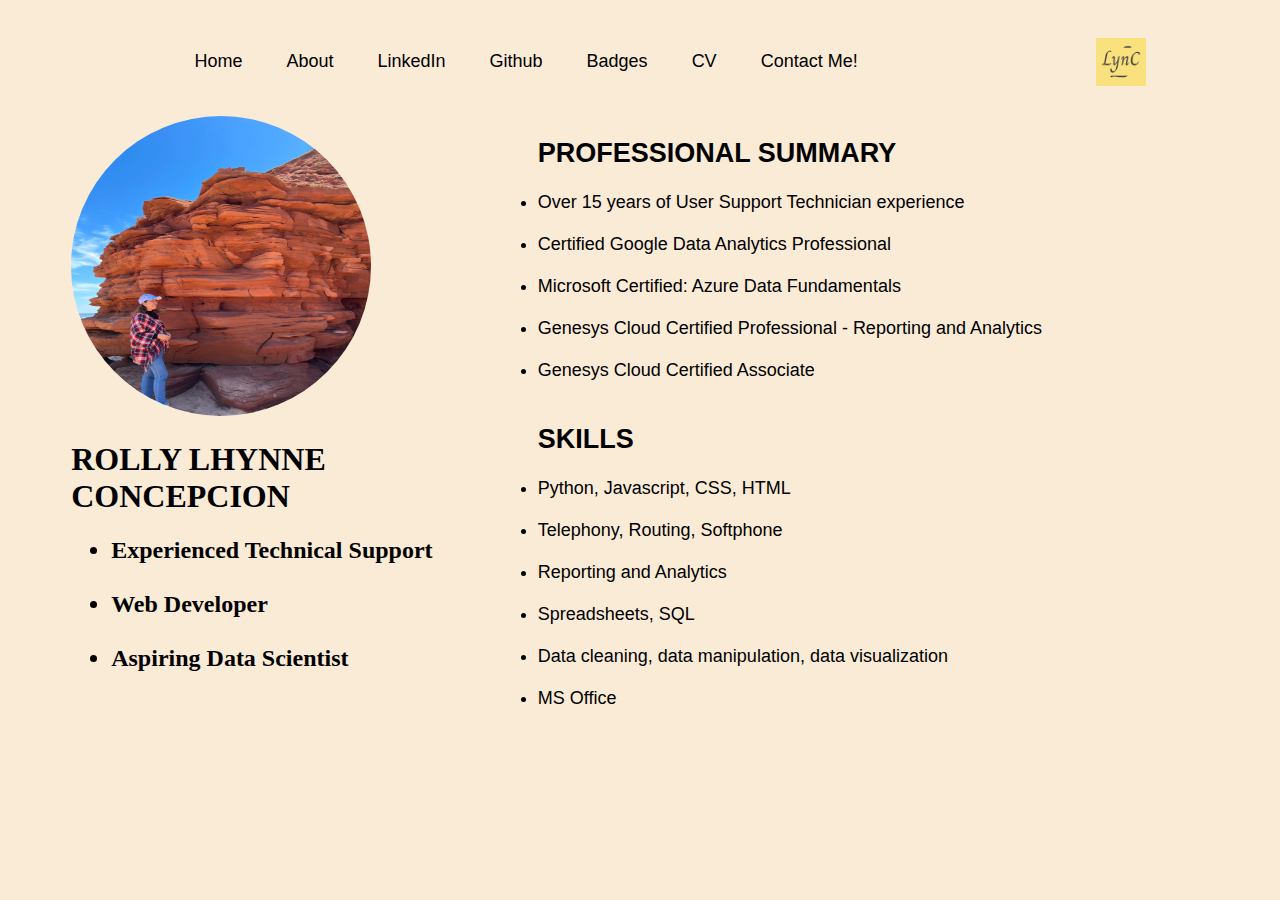
<file: index.html>
<!DOCTYPE html>


    <head>
        
        <meta charset="UTF-8">
        <meta name="viewport" content="width=device-width, initial-scale=1">
        <link rel="stylesheet" href="styles.css" />


    <body>
        <header>
            <img class="logo" src="mylogo.png" alt="logo">
            
            <nav class="menu">
                <ul class="mybutton">
                    <li><a href="index.html">Home</a></li>
                    <li><a href="about.html">About</a></li>
                    <li><a href="https://www.linkedin.com/in/lhynneconcepcion/" target="_blank">LinkedIn</a></li>
                    <li><a href="https://github.com/lhynne-c" target="_blank">Github</a></li>
                    <li><a href="https://www.credly.com/users/rollylhynne_concepcion/badges" target="_blank">Badges</a></li>
                    <li><a href="Rolly Lhynne Concepcion xx.pdf"  target="_blank" >CV</a></li>
                    <li><a href="contact.html" >Contact Me!</a></li>
                </ul>
                
        
        </header>
        
    <div class="profile_container">
        <ul>
        <h2>PROFESSIONAL SUMMARY</h2>
        
                <li>Over 15 years of User Support Technician experience</li><br>
                <li>Certified Google Data Analytics Professional</li><br>
                <li>Microsoft Certified: Azure Data Fundamentals</li><br>
                <li>Genesys Cloud Certified Professional - Reporting and Analytics</li><br>
                <li>Genesys Cloud Certified Associate</li><br>


        <h2>SKILLS</h2>

                <li>Python, Javascript, CSS, HTML</li><br>
                <li>Telephony, Routing, Softphone</li><br>
                <li>Reporting and Analytics</li><br>
                <li>Spreadsheets, SQL</li><br>
                <li>Data cleaning, data manipulation, data visualization</li><br>
                <li>MS Office</li>
            </ul>
    </div>

    

    
    <div class="leftside">
        <img class="logo1" src="lyn3.JPG" alt="Lhynne">
        <h1>ROLLY LHYNNE CONCEPCION </h1>
        <h2>
        <ul>
            <li>Experienced Technical Support</li><br>
            <li>Web Developer</li><br>
            <li>Aspiring Data Scientist</li>
        </h2>
    </div>  
    

</body>

    </head>
</file>
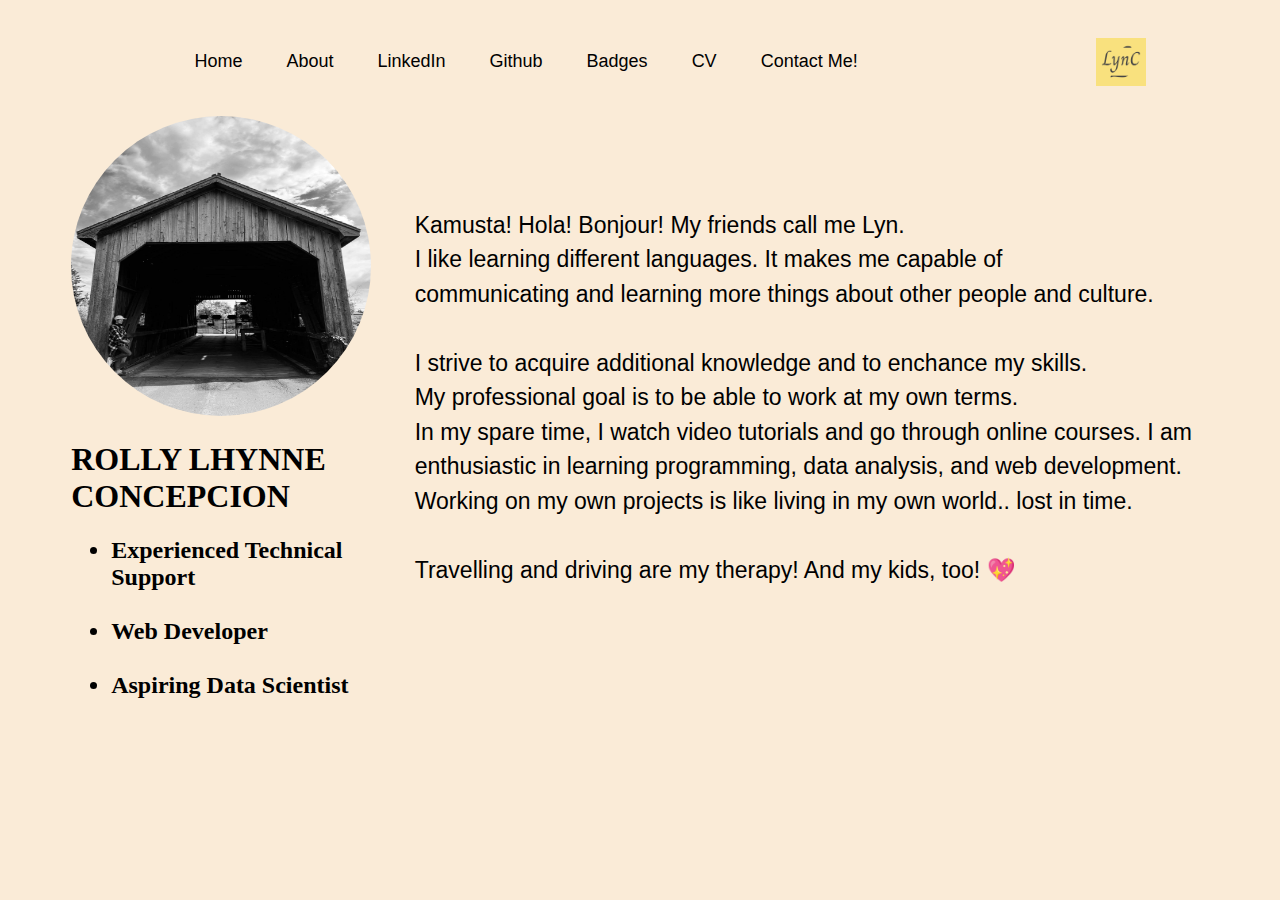
<file: about.html>
<!DOCTYPE html>


    <head>
        
        <meta charset="UTF-8">
        <meta name="viewport" content="width=device-width, initial-scale=1">
        <link rel="stylesheet" href="styles.css" />


    <body>
        <header>
            <img class="logo" src="mylogo.png" alt="logo">
            
            <nav class="menu">
                <ul class="mybutton">
                    <li><a href="index.html">Home</a></li>
                    <li><a href="about.html">About</a></li>
                    <li><a href="https://www.linkedin.com/in/lhynneconcepcion/" target="_blank">LinkedIn</a></li>
                    <li><a href="https://github.com/lhynne-c" target="_blank">Github</a></li>
                    <li><a href="https://www.credly.com/users/rollylhynne_concepcion/badges" target="_blank">Badges</a></li>
                    <li><a href="Rolly Lhynne Concepcion xx.pdf"  target="_blank" >CV</a></li>
                    <li><a href="contact.html" >Contact Me!</a></li>
                </ul>
                

        
        </header>
        
        
    <div class="about_profile_container">
        <ul>
            <br>
            <br>
            
        <p>Kamusta! Hola! Bonjour! 
            My friends call me Lyn.<br>
            I like learning different languages. It makes me capable of <br>communicating and learning more things about other people and culture.<br>
            <br>
            I strive to acquire additional knowledge and to enchance my skills. 
            <br>My professional goal is to be able to work at my own terms.
            <br> In my spare time, I watch video tutorials and go through online courses. 
            I am <br> enthusiastic in learning programming, data analysis, and web development.
            <br> Working on my own projects is like living in my own world.. lost in time. 
            
            <br>
            <br>
            Travelling and driving are my therapy! And my kids, too! 💖




    </div>

    </body>

    
    <div class="leftside">
        <img class="logo1" src="lyn.JPG" alt="Lhynne">
        <h1>ROLLY LHYNNE CONCEPCION </h1>
        <h2>
        <ul>
            <li>Experienced Technical Support</li><br>
            <li>Web Developer</li><br>
            <li>Aspiring Data Scientist</li>
        </h2>
    </div>  
    
    </head>
</file>
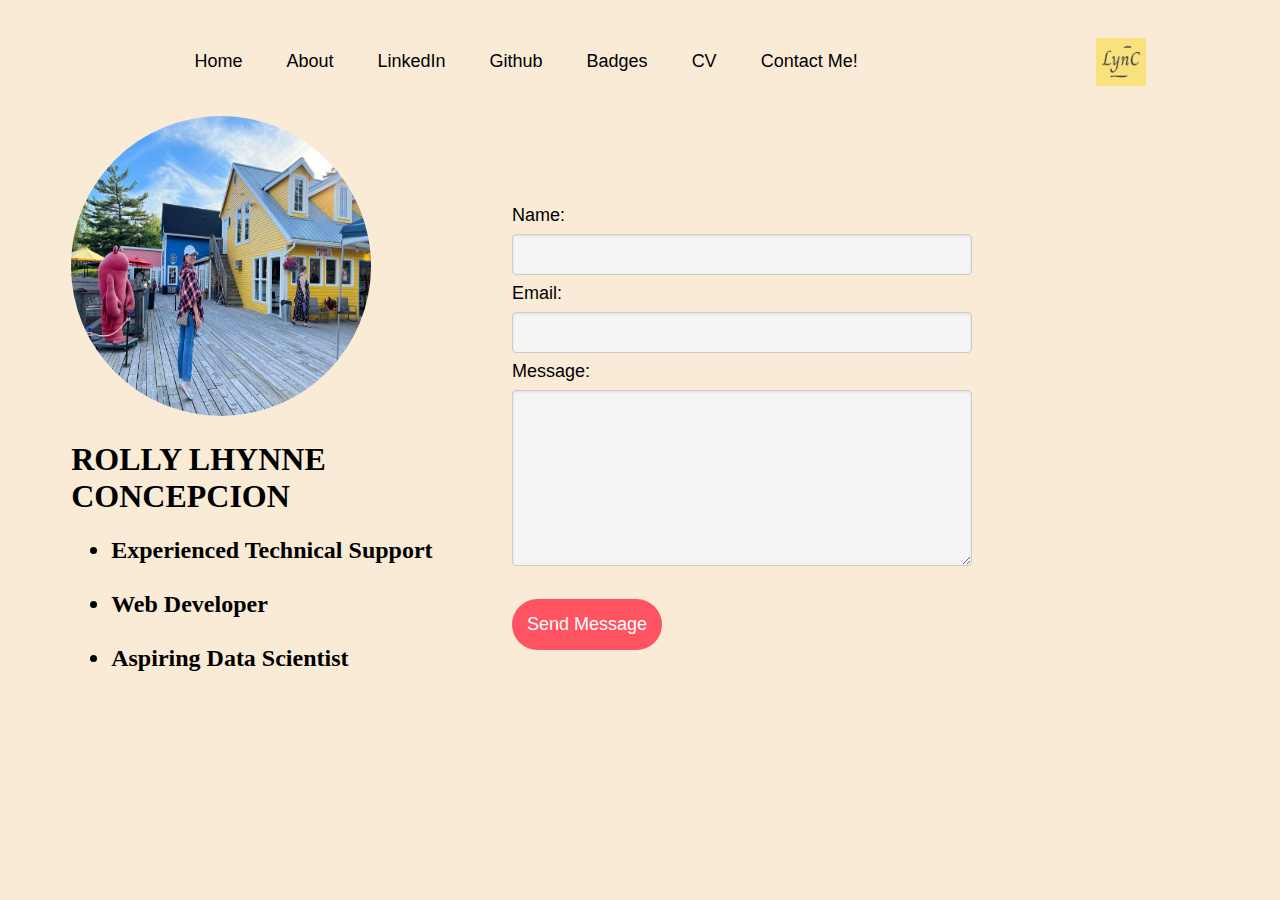
<file: contact.html>
<!DOCTYPE html>


    <head>
        
        <meta charset="UTF-8">
        <meta name="viewport" content="width=device-width, initial-scale=1">
        <link rel="stylesheet" href="styles.css" />


    <body>
        <header>
            <img class="logo" src="mylogo.png" alt="logo">
            
            <nav class="menu">
                <ul class="mybutton">
                    <li><a href="index.html">Home</a></li>
                    <li><a href="about.html">About</a></li>
                    <li><a href="https://www.linkedin.com/in/lhynneconcepcion/" target="_blank">LinkedIn</a></li>
                    <li><a href="https://github.com/lhynne-c" target="_blank">Github</a></li>
                    <li><a href="https://www.credly.com/users/rollylhynne_concepcion/badges" target="_blank">Badges</a></li>
                    <li><a href="Rolly Lhynne Concepcion xx.pdf"  target="_blank" >CV</a></li>
                    <li><a href="contact.html">Contact Me!</a></li>
                </ul>
                

        
        </header>
        
        
    <div class="about_profile_container">
        <ul>
            <br>
            <br>
            
            <div class="form">
                <form action="https://formsubmit.co/lhynne.concepcion@gmail.com" method="POST">
                    <label for="name">Name:</label>
                    <input type="text"id="name" autocomplete="off" required>
                    <label for="email">Email:</label>
                    <input type="email" id="email" autocomplete="off" required>
                    <label for="message">Message:</label>
                    <textarea name="message"  id="" cols="30" rows="10"></textarea >
                    <button class="btn" id="send">Send Message</button>
                   
             </form>
            </div>


    </div>

    </body>

    
    <div class="leftside">
        <img class="logo1" src="lyn4.JPG" alt="Lhynne">
        <h1>ROLLY LHYNNE CONCEPCION </h1>
        <h2>
        <ul>
            <li>Experienced Technical Support</li><br>
            <li>Web Developer</li><br>
            <li>Aspiring Data Scientist</li>
        </h2>
    </div>  
    

    <script src="https://smtpjs.com/v3/smtp.js"></script>
    <script type="text/javascript">

        function sendEmail(){
            Email.send({
                SecurityToken: "6736d364-34f5-48d7-98f0-82a2b858bf05",
                To : 'lhynne.concepcion@gmail.com',
                From : document.getElementById("email").value,
                Subject : "New Contact Form",
                Body : document.getElementById("message").value + document.getElementById("name").value + document.getElementById("email").value
            }).then(
            message => alert("Thank you for your email. I will reach out to you as soon as I can!")
            );
        }


    </script>
    


    
    </head>
</file>
<file: styles.css>
*{
  box-sizing: border-box;
  
  background-color: antiquewhite;
  color: black;
}

html {
  padding: 0;
  margin:0;
}

contact-body{
  display: flex;
  justify-content: center;
  align-items: center;
  height: 100vh;
 
}

.form{
  font: 18px  Arial, Helvetica, sans-serif;
  width: 500px;
  padding: 20px 20px;
  margin-right: 200px;
  margin-top: 0em;
  float: right;
  border: 0;
  border-color: #f2f2f2;
  display: block;
  
}

input, textarea{
  width: 100%;
    margin: 8px 0;
    display: inline-block;
    border: 1px solid #ccc;
    box-shadow: inset 0 1px 3px #ddd;
    border-radius: 4px;
    -webkit-box-sizing: border-box;
    -moz-box-sizing: border-box;
    box-sizing: border-box;
    padding-left: 20px;
    padding-right: 20px;
    padding-top: 12px;
    padding-bottom: 12px;
    background-color:whitesmoke;
}
 
ul{
  margin: 0;
}

.logo{
  width: 50px;
  margin-left: auto;
  order: 3;
}
  header{
    display: flex;
    justify-content: space-between;
    align-items: center;
    padding: 30px 10%;
    
  }
  
nav{
  order: 1;
}

.contact{
  order: 2;
}


.mybutton li:nth-child(1){
  font-family: Arial, Helvetica, sans-serif;
}


.mybutton li a{
  transition: all 0.3s ease 0s;
  padding: 0px 20px;
}


.mybutton li,  a{
  font-family: Arial, Helvetica, sans-serif;
  font-weight: 500;
  font-size: 18px;
  display: inline;
  text-decoration: none;
}

.mybutton li a:hover{
  background-color: lightskyblue;
  border-radius: 5%;
  
}


.about_profile_container button {
  padding: 15px;
  background-color: #ff5361;
  color: #fff;
  font-size: 18px;
  border:0;
  outline: none;
  cursor: pointer;
  width: auto;
  margin: 20px auto 0;
  border-radius: 30px;

}

.logo1{
  position: relative;
  height:300px;
  width:300px;
  border-radius:50%;
  
}


.name{
  font-family: Arial, Helvetica, sans-serif;
  font-weight: 500;
  font-size: 16px;
  display: inline;
  text-decoration: none;
}


@media only screen and (max-width:1008px){
  .profile_container{
    font: 20px  Arial, Helvetica, sans-serif;
    flex-direction: column;
    float:right;
    padding-right: 30px 10%;
  }
}


@media (min-width:900px){
  .profile_container{
    font: 20px  Arial, Helvetica, sans-serif;
    flex-direction: column;
    float:right;
    padding-right: 30px 10%;
  }
}

.profile_container{
  font: 18px  Arial, Helvetica, sans-serif;
  flex-direction: column;
  float:right;
  padding-right: 230px;
  
}


.leftside{
  margin-left: 5%;
}


.about_profile_container{
  font: 23px  Arial, Helvetica, sans-serif;
  
  flex-direction: column;
  float:right;
  padding-right: 80px;
  line-height: 1.5;
}


.contact_email{
  background-color:#FFF;
  min-height:200px;
}
</file>
